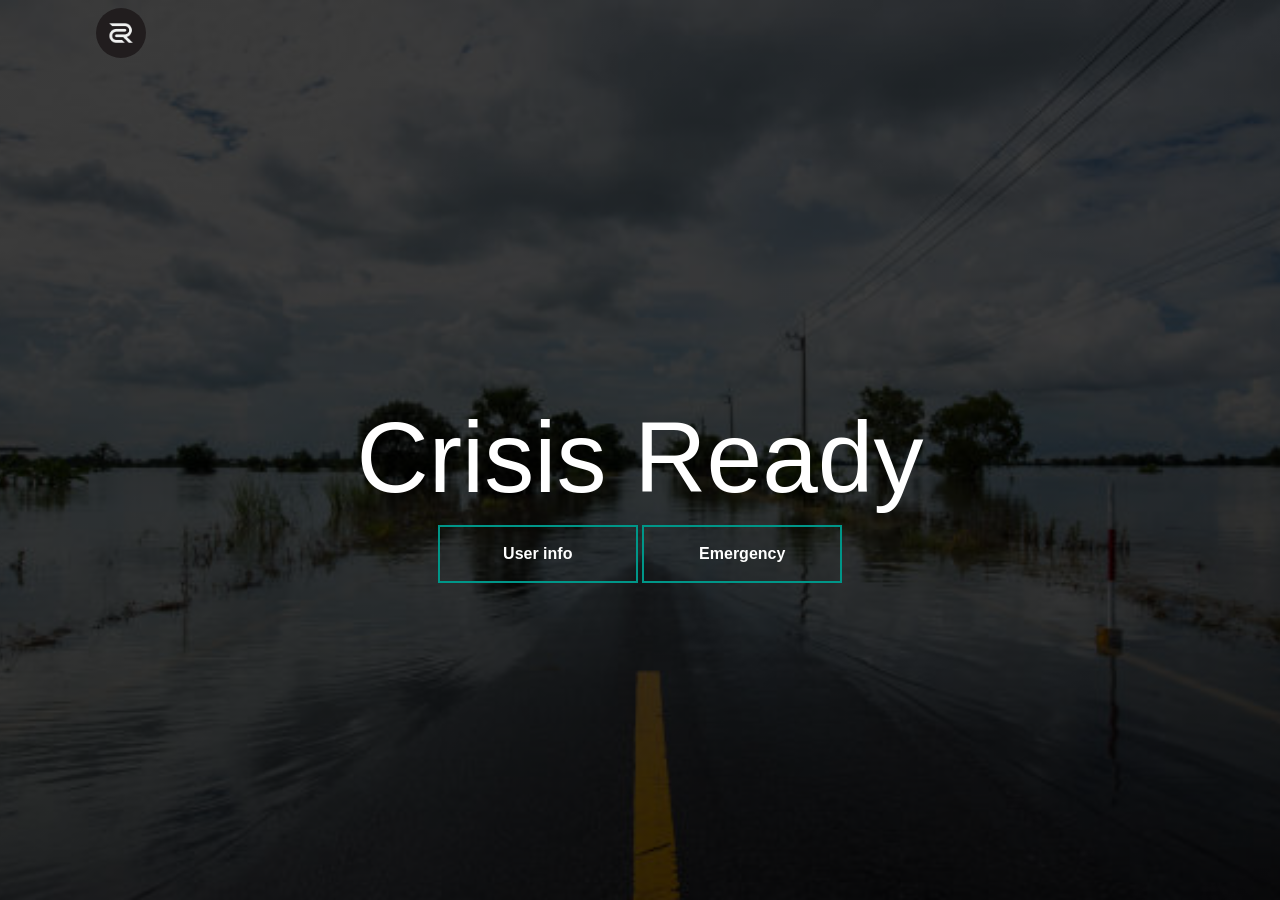
<file: index.html>
<!DOCTYPE html>
<html lang="en">
<head>
    <meta charset="UTF-8">
    <meta name="viewport" content="width=device-width, initial-scale=1.0">
    <title>Crisis Ready</title>
    <link rel="stylesheet" href="cover.css" >
    <link href="https://cdn.jsdelivr.net/npm/bootstrap@5.3.3/dist/css/bootstrap.min.css" rel="stylesheet" integrity="sha384-QWTKZyjpPEjISv5WaRU9OFeRpok6YctnYmDr5pNlyT2bRjXh0JMhjY6hW+ALEwIH" crossorigin="anonymous">
</head>
<body>
    <div class="banner">
        <div class="navbar">
            <img src="crr.jpeg" class="logo">
            
        </div>
        <div class="content">
            <h1>Crisis Ready</h1>
        
        <div >
        
            <a class="button" href="user.html"><button type="button"><span></span> User info</button></a>
            <a class="button" href="new.html"><button type="button"><span></span> Emergency</button></a>
    
   
          </div>
      </div>
      <script src="https://cdn.jsdelivr.net/npm/bootstrap@5.3.3/dist/js/bootstrap.bundle.min.js" integrity="sha384-YvpcrYf0tY3lHB60NNkmXc5s9fDVZLESaAA55NDzOxhy9GkcIdslK1eN7N6jIeHz" crossorigin="anonymous"></script>
</body>
</html>
</file>
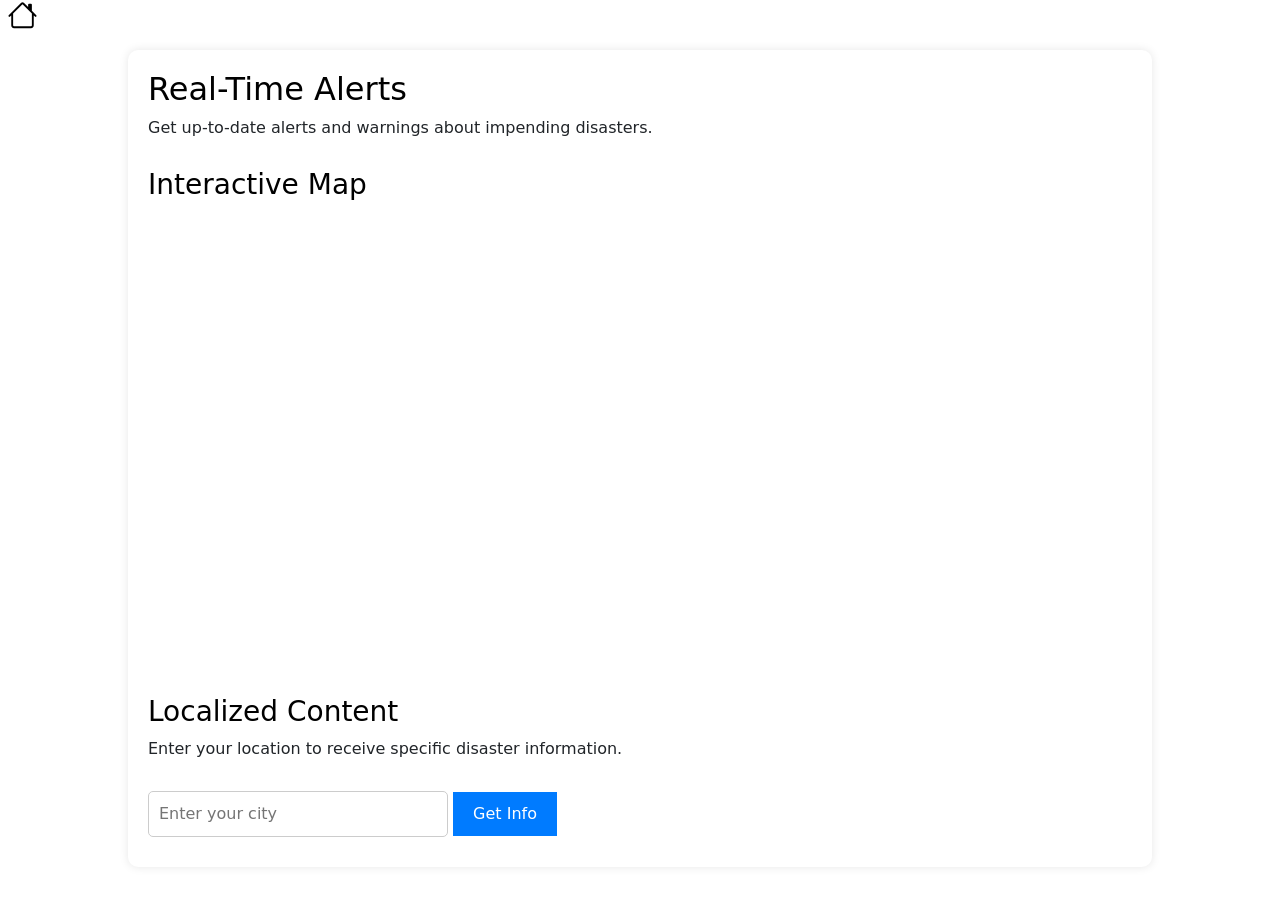
<file: alert.html>
<!DOCTYPE html>
<html lang="en">
<head>
    <meta charset="UTF-8">
    <meta name="viewport" content="width=device-width, initial-scale=1.0">
    <title>Disaster Preparedness & Response</title>
    <link rel="stylesheet" href="style1.css">
    <link href="https://cdn.jsdelivr.net/npm/bootstrap@5.3.3/dist/css/bootstrap.min.css" rel="stylesheet" integrity="sha384-QWTKZyjpPEjISv5WaRU9OFeRpok6YctnYmDr5pNlyT2bRjXh0JMhjY6hW+ALEwIH" crossorigin="anonymous">
</head>
<body>
    <a href="new.html" class="but"><svg xmlns="http://www.w3.org/2000/svg" width="45" height="30" fill="currentColor" class="bi bi-house" viewBox="0 0 16 16">
        <path d="M8.707 1.5a1 1 0 0 0-1.414 0L.646 8.146a.5.5 0 0 0 .708.708L2 8.207V13.5A1.5 1.5 0 0 0 3.5 15h9a1.5 1.5 0 0 0 1.5-1.5V8.207l.646.647a.5.5 0 0 0 .708-.708L13 5.793V2.5a.5.5 0 0 0-.5-.5h-1a.5.5 0 0 0-.5.5v1.293zM13 7.207V13.5a.5.5 0 0 1-.5.5h-9a.5.5 0 0 1-.5-.5V7.207l5-5z"></path>
      </svg></a>
    <section id="alerts">
        <h2 class="black">Real-Time Alerts</h2>
        <p>Get up-to-date alerts and warnings about impending disasters.</p>
        <div id="alerts-map">
            <h3 class="black">Interactive Map</h3>
            <iframe src="https://www.google.com/maps/embed?..." width="100%" height="450"></iframe>
        </div>
        <div id="localized-content">
            <h3 class="black">Localized Content</h3>
            <p>Enter your location to receive specific disaster information.</p>
            <input type="text" id="location-input" placeholder="Enter your city ">
            <button id="get-info-btn">Get Info</button>
            <div id="location-info"></div>
        </div>
    </section>
    <script>
    document.addEventListener("DOMContentLoaded", function() {
        const getInfoBtn = document.getElementById("get-info-btn");
        const locationInput = document.getElementById("location-input");
        const locationInfoDiv = document.getElementById("location-info");

        getInfoBtn.addEventListener("click", function() {
            const location = locationInput.value.trim();

            if (location) {
                locationInfoDiv.innerHTML = `<p>Fetching disaster information for <strong>${location}</strong>...</p>`;

                
                setTimeout(() => {
                    
                    const disasterData = {
                        "New York": "Hurricane warning: Expected landfall within 12 hours.",
                        "Los Angeles": "Earthquake advisory: Moderate tremors expected.",
                        "Miami": "Flood alert: Heavy rainfall predicted for the next 24 hours.",
                        "chicago": "Tornado watch: Conditions favorable for tornadoes.",
                        "houston": "Heatwave alert: Temperatures expected to exceed 100°F.",
                        "san francisco": "Wildfire warning: High risk of wildfire due to dry conditions.",
                        "seattle": "Snowstorm advisory: Heavy snowfall expected in the next 48 hours.",
                        "boston": "Coastal Flooding: High tides and strong winds causing coastal flooding.",
                        "denver": "Avalanche warning: High risk of avalanches in mountainous areas.",
                        "phoenix": "Dust Storm alert: Severe dust storms expected in the coming hours.",
                        "atlanta": "Severe Thunderstorm Watch: Possible severe thunderstorms with hail and strong winds.",
                        "dallas": "Flash Flood Warning: Flash flooding expected due to heavy rainfall.",
                        "dallas": "Flash Flood Warning: Flash flooding expected due to heavy rainfall.",
                        "washington dc": "Tornado Warning: Tornado observed in the area.",
                        "philadelphia": "Severe Thunderstorm Warning: Severe storms expected.",
                        "detroit": "Winter Storm Warning: Heavy snow and strong winds.",
                        "miami": "Hurricane Watch: Potential for hurricane formation.",
                        "las vegas": "Excessive Heat Warning: Temperatures above 110°F.",
                        "san diego": "Coastal Flood Advisory: High surf and coastal flooding.",
                        "charlotte": "Flood Warning: Flooding expected in low-lying areas.",
                        "orlando": "Tropical Storm Warning: Tropical storm approaching.",
                        "tampa": "Hurricane Warning: Hurricane conditions expected.",
                        "pittsburgh": "Severe Weather Alert: Possible severe weather conditions.",
             
                        "arlington": "Flood Warning: Major flooding expected due to heavy rainfall.",
                        "anchorage": "Winter Storm Warning: Severe snowstorm and ice.",
                        "honolulu": "Hurricane Watch: Potential hurricane approaching.",
                        "salt lake city": "Avalanche Watch: High risk of avalanches in nearby mountains.",
                        "colorado springs": "Wind Advisory: Strong winds expected.",
                        "fort worth": "Severe Thunderstorm Warning: Severe storms with possible hail.",
                        "bakersfield": "Heat Advisory: Extreme temperatures expected.",
                        "chula vista": "Flood Warning: Flash flooding due to heavy rain.",
                        "winston-salem": "Tornado Warning: Tornado observed in the vicinity.",
                        "burlington": "Snowstorm Advisory: Heavy snow expected.",
                        "syracuse": "Winter Storm Watch: Severe winter weather approaching.",
                        "providence": "Coastal Flood Watch: High tides and coastal flooding risks.",
                        "jacksonville": "Tropical Storm Warning: Tropical storm impacting the area.",
                        "birmingham": "Severe Thunderstorm Watch: Severe weather conditions possible.",
                        "tallahassee": "Flood Advisory: Minor flooding in low-lying areas.",
                        "greensboro": "Wind Warning: High winds expected.",
                        "des moines": "Blizzard Warning: Heavy snow and severe winds.",
                        "grand rapids": "Winter Weather Advisory: Snow and ice accumulation."
                    };

                    const info = disasterData[location] || "No current disaster alerts for this location.";

                    locationInfoDiv.innerHTML = `<p><strong>${info}</strong></p>`;
                }, 2000);
            } else {
                locationInfoDiv.innerHTML = "<p>Please enter a valid location.</p>";
            }
        });
    });
    </script>
    <script src="https://cdn.jsdelivr.net/npm/bootstrap@5.3.3/dist/js/bootstrap.bundle.min.js" integrity="sha384-YvpcrYf0tY3lHB60NNkmXc5s9fDVZLESaAA55NDzOxhy9GkcIdslK1eN7N6jIeHz" crossorigin="anonymous"></script>
</body>
</html>
</file>
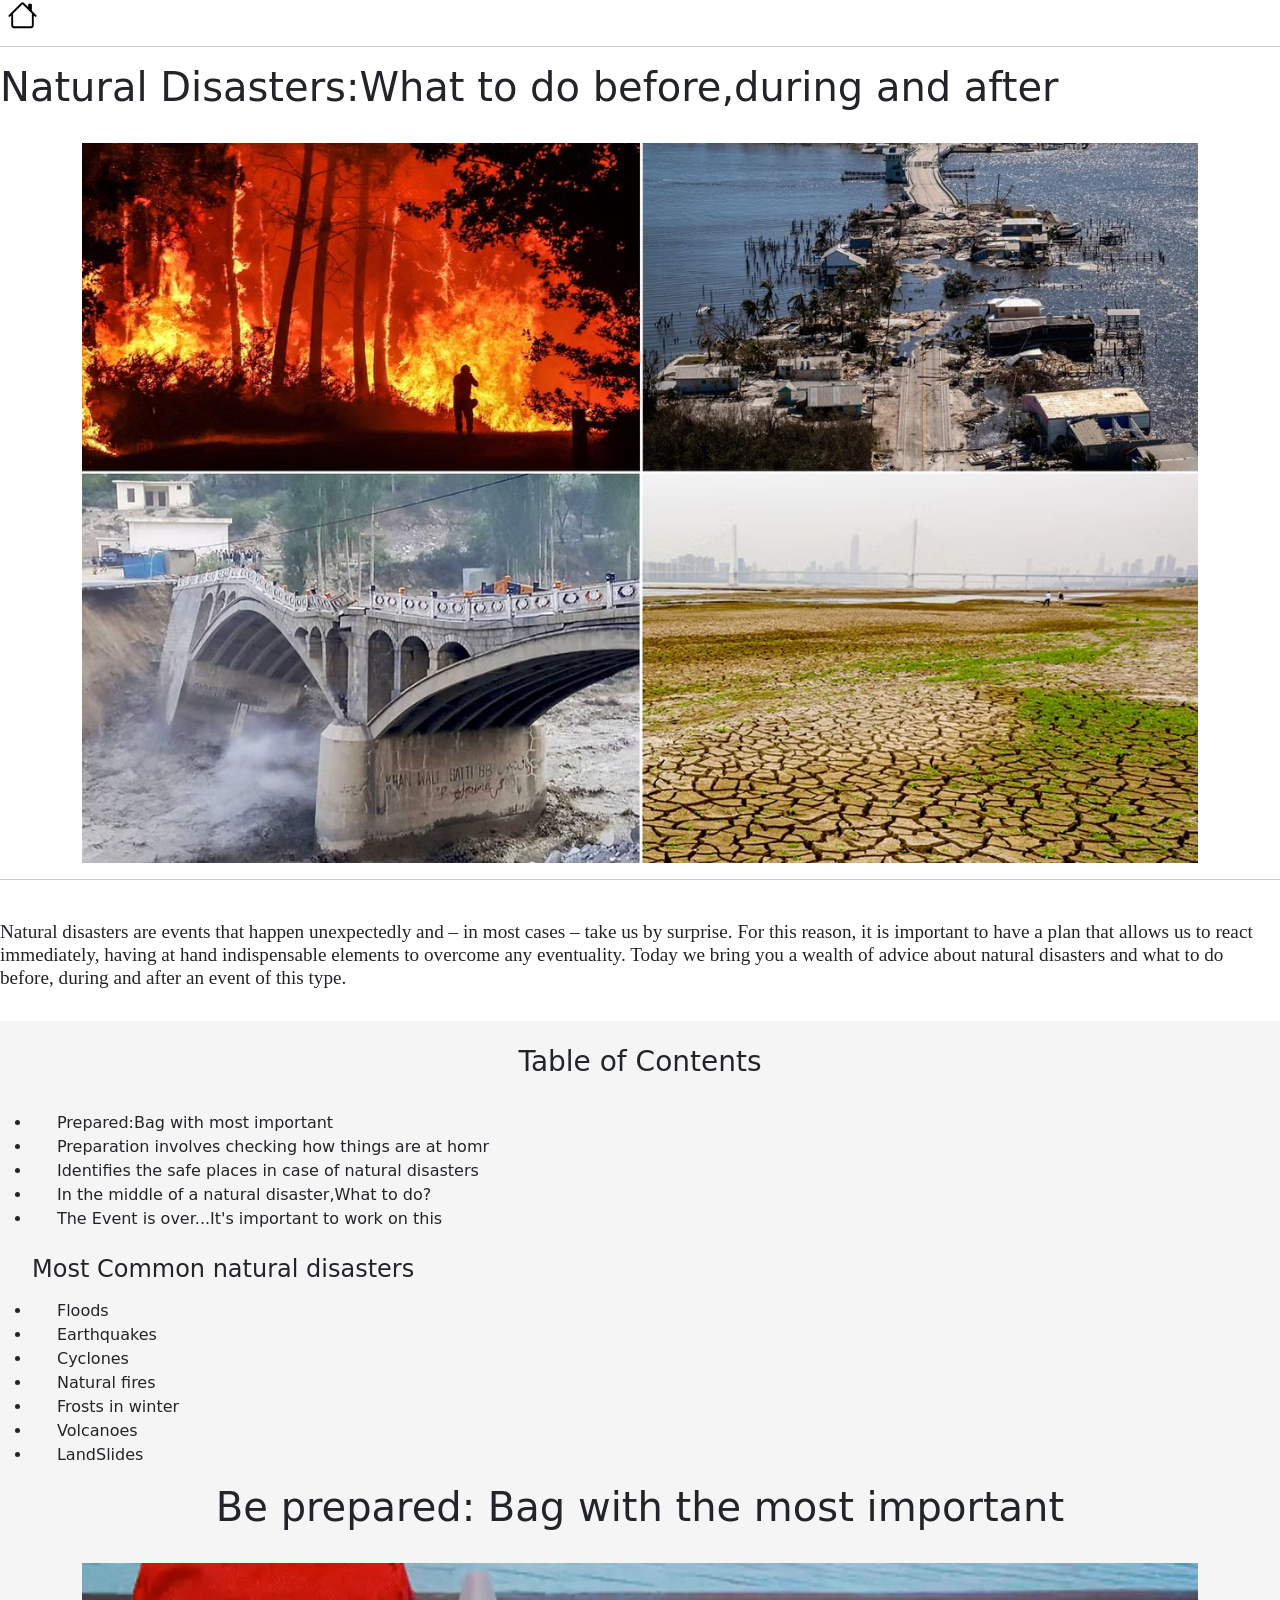
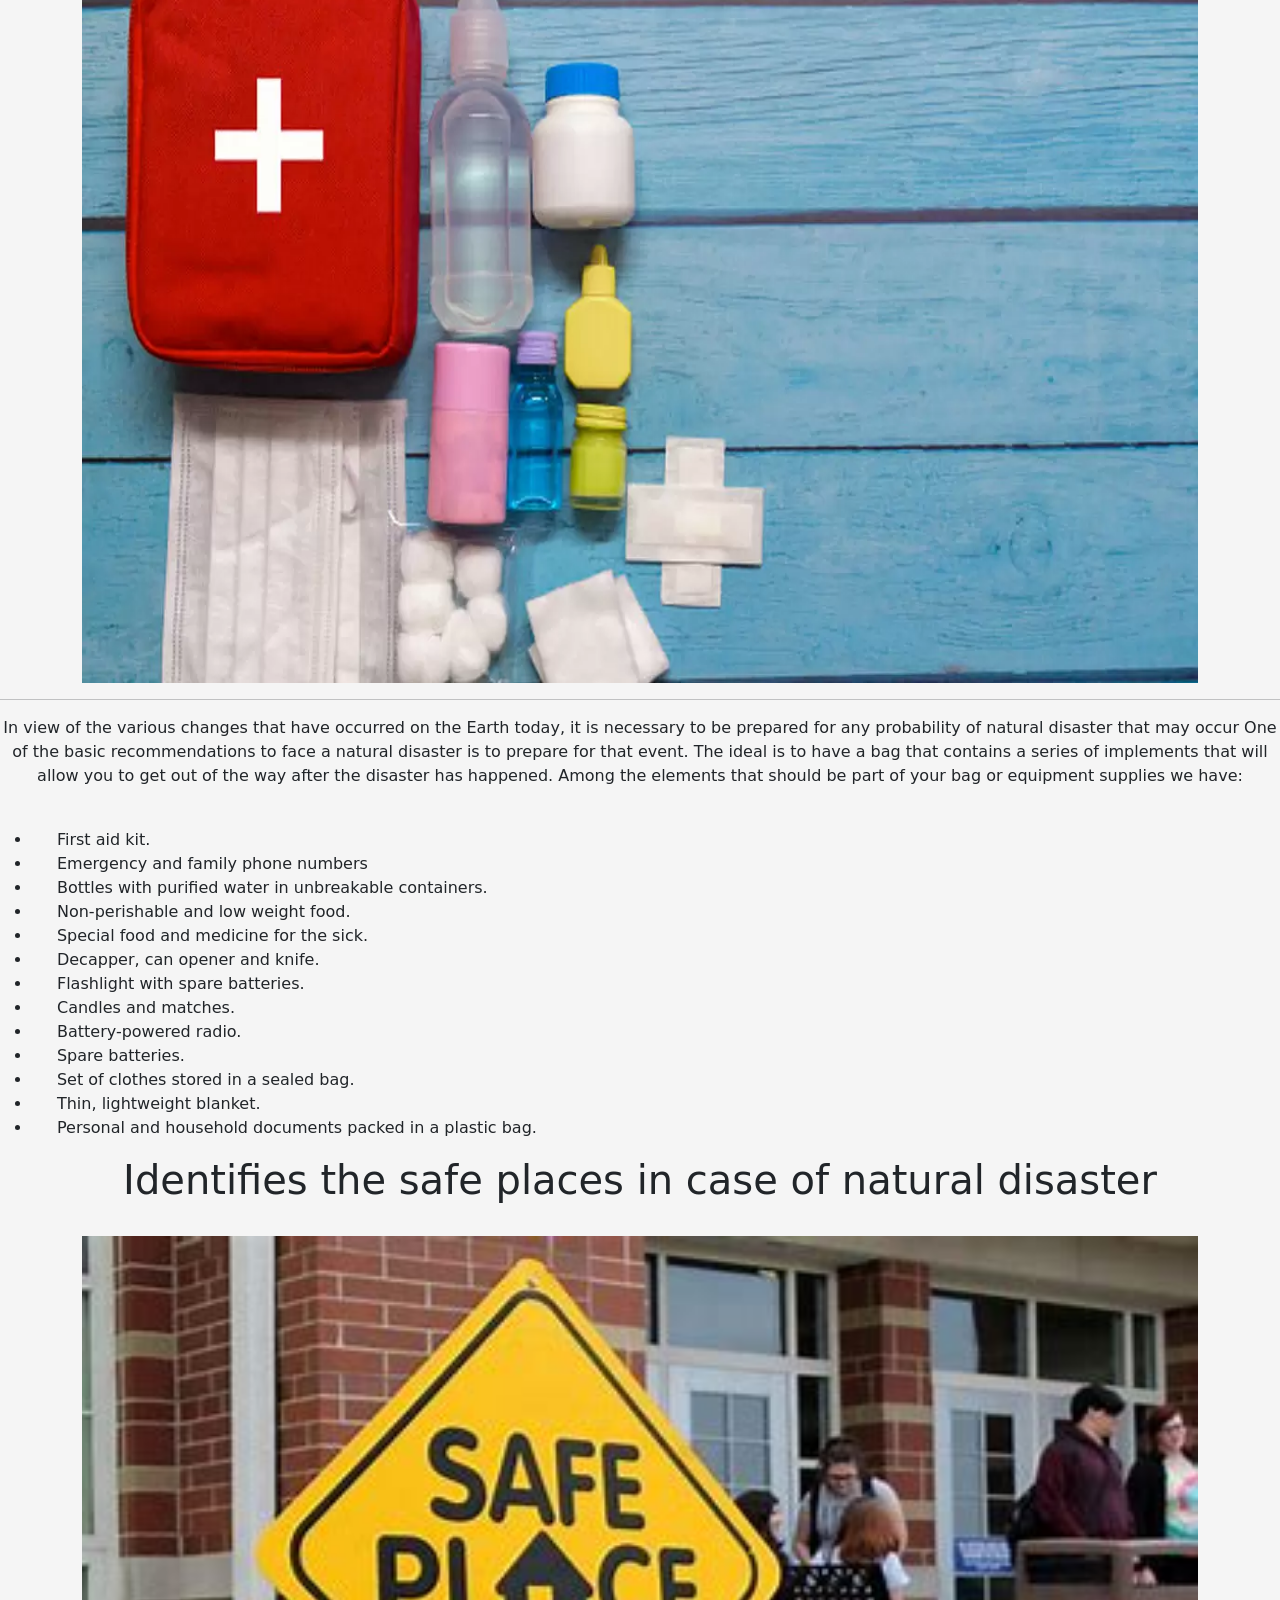
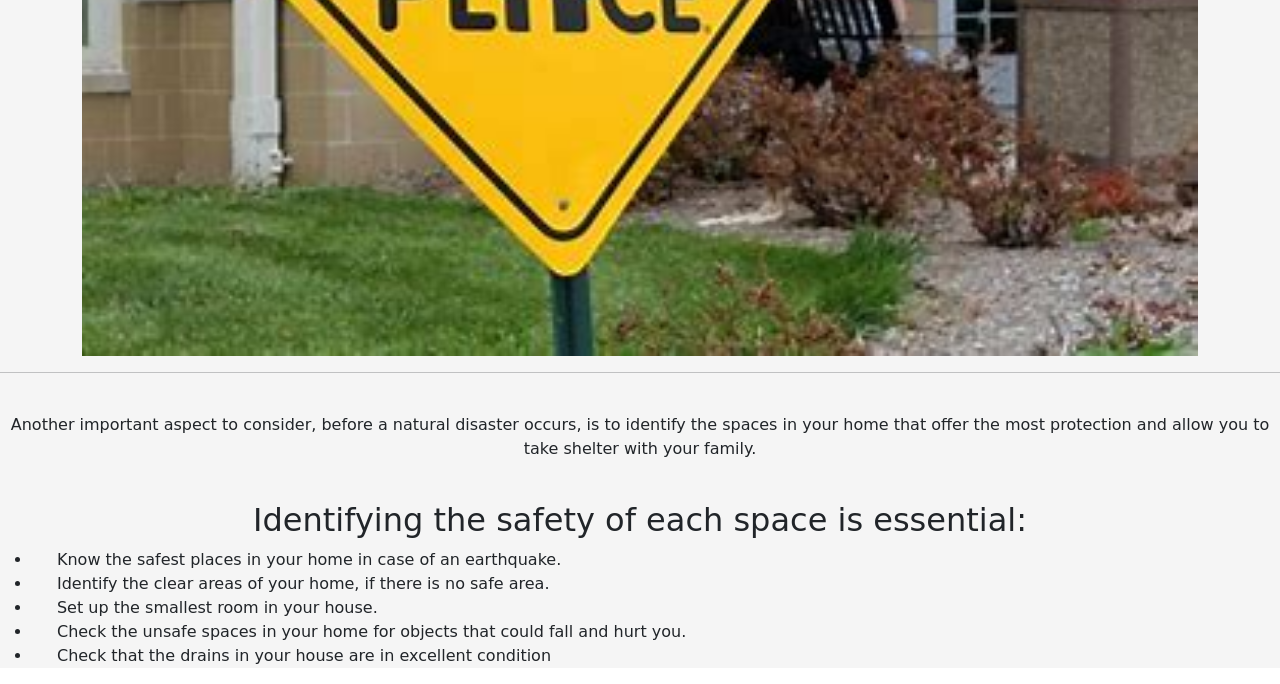
<file: education.html>
<!DOCTYPE html>
<html lang="en">
<head>
    <meta charset="UTF-8">
    <meta name="viewport" content="width=device-width, initial-scale=1.0">
    <link rel="stylesheet" href="style162.css" >
    <link href="https://cdn.jsdelivr.net/npm/bootstrap@5.3.3/dist/css/bootstrap.min.css" rel="stylesheet" integrity="sha384-QWTKZyjpPEjISv5WaRU9OFeRpok6YctnYmDr5pNlyT2bRjXh0JMhjY6hW+ALEwIH" crossorigin="anonymous">
    <title>Document</title>
</head>
<body>
     <a href="new.html" class="but"><svg xmlns="http://www.w3.org/2000/svg" width="45" height="30" fill="currentColor" class="bi bi-house" viewBox="0 0 16 16">
        <path d="M8.707 1.5a1 1 0 0 0-1.414 0L.646 8.146a.5.5 0 0 0 .708.708L2 8.207V13.5A1.5 1.5 0 0 0 3.5 15h9a1.5 1.5 0 0 0 1.5-1.5V8.207l.646.647a.5.5 0 0 0 .708-.708L13 5.793V2.5a.5.5 0 0 0-.5-.5h-1a.5.5 0 0 0-.5.5v1.293zM13 7.207V13.5a.5.5 0 0 1-.5.5h-9a.5.5 0 0 1-.5-.5V7.207l5-5z"></path>
      </svg></a>
      <hr>
    
    <div class="link">
        
        <!-- <a href="new.html" class="but">Home</a>   -->
        <h1>Natural Disasters:What to do before,during and after</h1><br/>
        <div class="container"><img class="education" src="disaster12.jpg" /></div>
        <hr />
        <br />
        <h4 class="font">
          Natural disasters are events that happen unexpectedly and – in most
          cases – take us by surprise. For this reason, it is important to have a
          plan that allows us to react immediately, having at hand indispensable
          elements to overcome any eventuality. Today we bring you a wealth of
          advice about natural disasters and what to do before, during and after
          an event of this type.
        </h4 >
        <br />
        <div class="table">
          <br />
          <h3>Table of Contents</h3>
          <br />
          
  
          <ul>
            <li>Prepared:Bag with most important</li>
            <li>Preparation involves checking how things are at homr</li>
            <li>Identifies the safe places in case of natural disasters</li>
            <li>In the middle of a natural disaster,What to do?</li>
            <li>The Event is over...It's important to work on this</li><br/>
            <h4 >Most Common natural disasters</h4>
          </ul>
          <ul >
            <li>Floods</li>
            <li>Earthquakes</li>
            <li>Cyclones</li>
            <li>Natural fires</li>
            <li>Frosts in winter</li>
            <li>Volcanoes</li>
            <li>LandSlides</li>
          </ul>
        <h1>Be prepared: Bag with the most important</h1><br/>
        <div class="container"><img class="prepare" src="Beprepared.jpg"></div>
        
        <hr/>
        <p>In view of the various changes that have occurred on the Earth today, it is necessary to be prepared for any probability of natural disaster that may occur

            One of the basic recommendations to face a natural disaster is to prepare for that event.
            
            The ideal is to have a bag that contains a series of implements that will allow you to get out of the way after the disaster has happened.
            
            Among the elements that should be part of your bag or equipment supplies we have:</p><br>
            
            <ul>
            <li>First aid kit.</li>
            <li>Emergency and family phone numbers</li>
            <li>Bottles with purified water in unbreakable containers.</li>
            <li>Non-perishable and low weight food.</li>
            <li>Special food and medicine for the sick.</li>
            <li>Decapper, can opener and knife.</li>
            <li>Flashlight with spare batteries.</li>
            <li>Candles and matches.</li>
            <li>Battery-powered radio.</li> 
            <li>Spare batteries.</li>
            <li>Set of clothes stored in a sealed bag.</li>
            <li>Thin, lightweight blanket.</li>
            <li>Personal and household documents packed in a plastic bag.</li></ul>

            <h1>Identifies the safe places in case of natural disaster</h1><br/>
            <div class="container"><img class="prepare" src="safe.jpg"></div>
            <hr/>
            <br/>
            <p>Another important aspect to consider, before a natural disaster occurs, is to identify the spaces in your home that offer the most protection and allow you to take shelter with your family.</p><br/>

                <h2>Identifying the safety of each space is essential:</h2>
                <ul>
                <li>Know the safest places in your home in case of an earthquake.</li>
                <li>Identify the clear areas of your home, if there is no safe area.</li>
                <li>Set up the smallest room in your house.</li>
                <li>Check the unsafe spaces in your home for objects that could fall and hurt you.</li>
                <li>Check that the drains in your house are in excellent condition</li></ul>
                
            
      
                <script src="https://cdn.jsdelivr.net/npm/bootstrap@5.3.3/dist/js/bootstrap.bundle.min.js" integrity="sha384-YvpcrYf0tY3lHB60NNkmXc5s9fDVZLESaAA55NDzOxhy9GkcIdslK1eN7N6jIeHz" crossorigin="anonymous"></script>
            
            


    
</body>
</html>
</file>
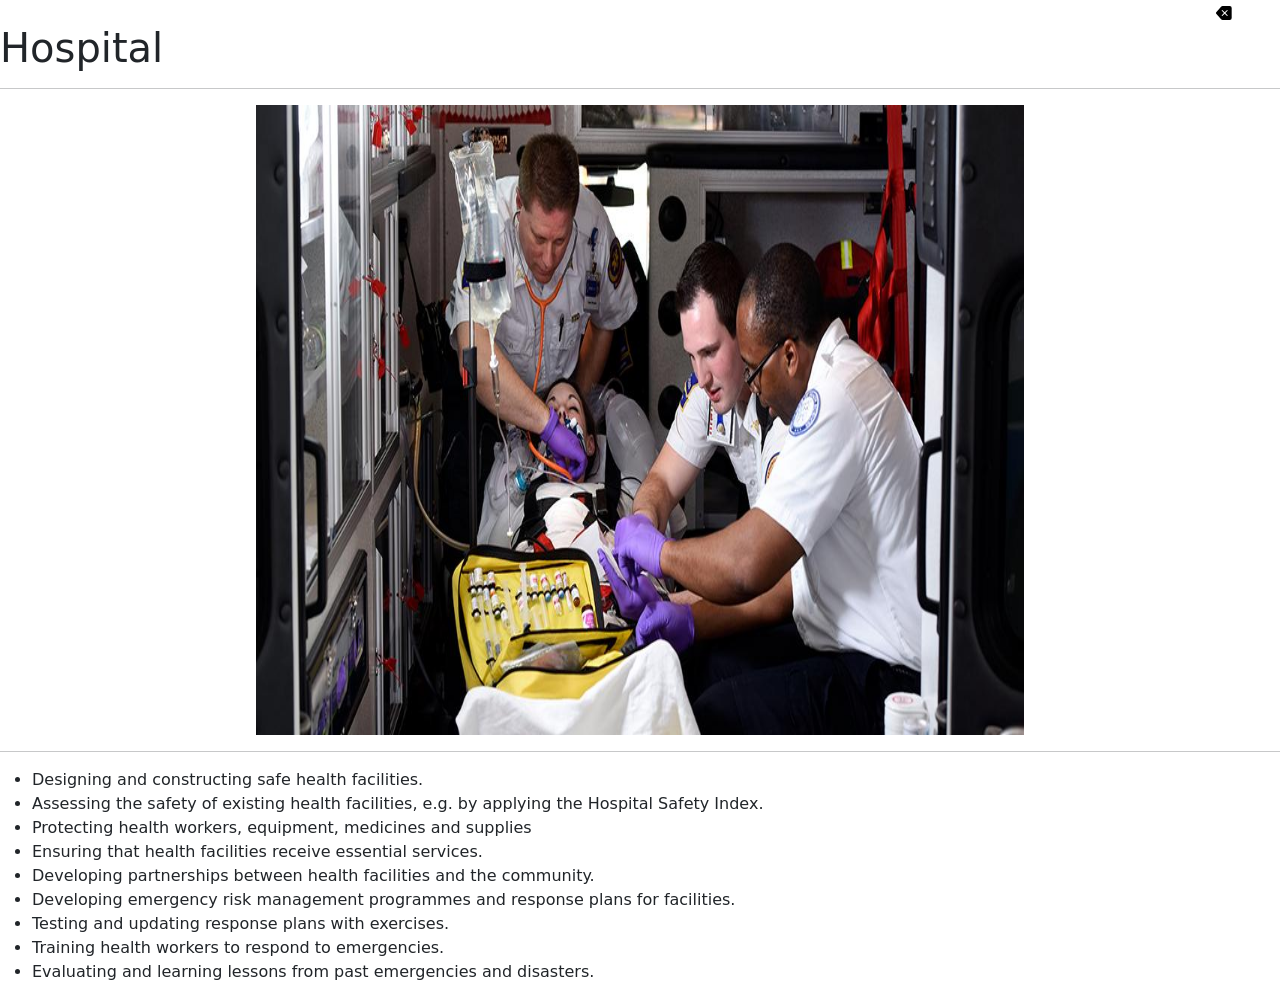
<file: hospital1.html>
<!DOCTYPE html>
<html lang="en">
<head>
    <meta charset="UTF-8">
    <meta name="viewport" content="width=device-width, initial-scale=1.0">
    <title>hospital</title>
    <link href="https://cdn.jsdelivr.net/npm/bootstrap@5.3.3/dist/css/bootstrap.min.css" rel="stylesheet" integrity="sha384-QWTKZyjpPEjISv5WaRU9OFeRpok6YctnYmDr5pNlyT2bRjXh0JMhjY6hW+ALEwIH" crossorigin="anonymous">
    <link rel="stylesheet" href="sign.css">
</head>
<body>
    <a  class="color4" href="resource.html"><svg  class="wrong" xmlns="http://www.w3.org/2000/svg" width="16" height="" fill="currentColor" class="bi bi-backspace-fill" viewBox="0 0 16 16">
        <path d="M15.683 3a2 2 0 0 0-2-2h-7.08a2 2 0 0 0-1.519.698L.241 7.35a1 1 0 0 0 0 1.302l4.843 5.65A2 2 0 0 0 6.603 15h7.08a2 2 0 0 0 2-2zM5.829 5.854a.5.5 0 1 1 .707-.708l2.147 2.147 2.146-2.147a.5.5 0 1 1 .707.708L9.39 8l2.146 2.146a.5.5 0 0 1-.707.708L8.683 8.707l-2.147 2.147a.5.5 0 0 1-.707-.708L7.976 8z"></path>
      </svg></a>
    <h1>Hospital</h1>
    <hr/>
    <div class="container2"></div><img class="prepare2" src="emergence.jpg" width="100%" height="400px">
    <hr/>
    
    <ul> 
<li>Designing and constructing safe health facilities. </li> 
<li>Assessing the safety of existing health facilities, 
e.g. by applying the Hospital Safety Index.</li>  
<li>Protecting health workers, equipment, medicines and supplies</li>  
<li> Ensuring that health facilities receive essential 
services. </li>
<li>Developing partnerships between health facilities 
and the community. </li> 
<li>Developing emergency risk management programmes and response plans for facilities. </li>
<li>Testing and updating response plans with exercises. </li>
<li>Training health workers to respond to emergencies.</li> 
<li>Evaluating and learning lessons from past emergencies and disasters.</li></ul>


<script src="https://cdn.jsdelivr.net/npm/bootstrap@5.3.3/dist/js/bootstrap.bundle.min.js" integrity="sha384-YvpcrYf0tY3lHB60NNkmXc5s9fDVZLESaAA55NDzOxhy9GkcIdslK1eN7N6jIeHz" crossorigin="anonymous"></script>
    
</body>
</html>
</file>
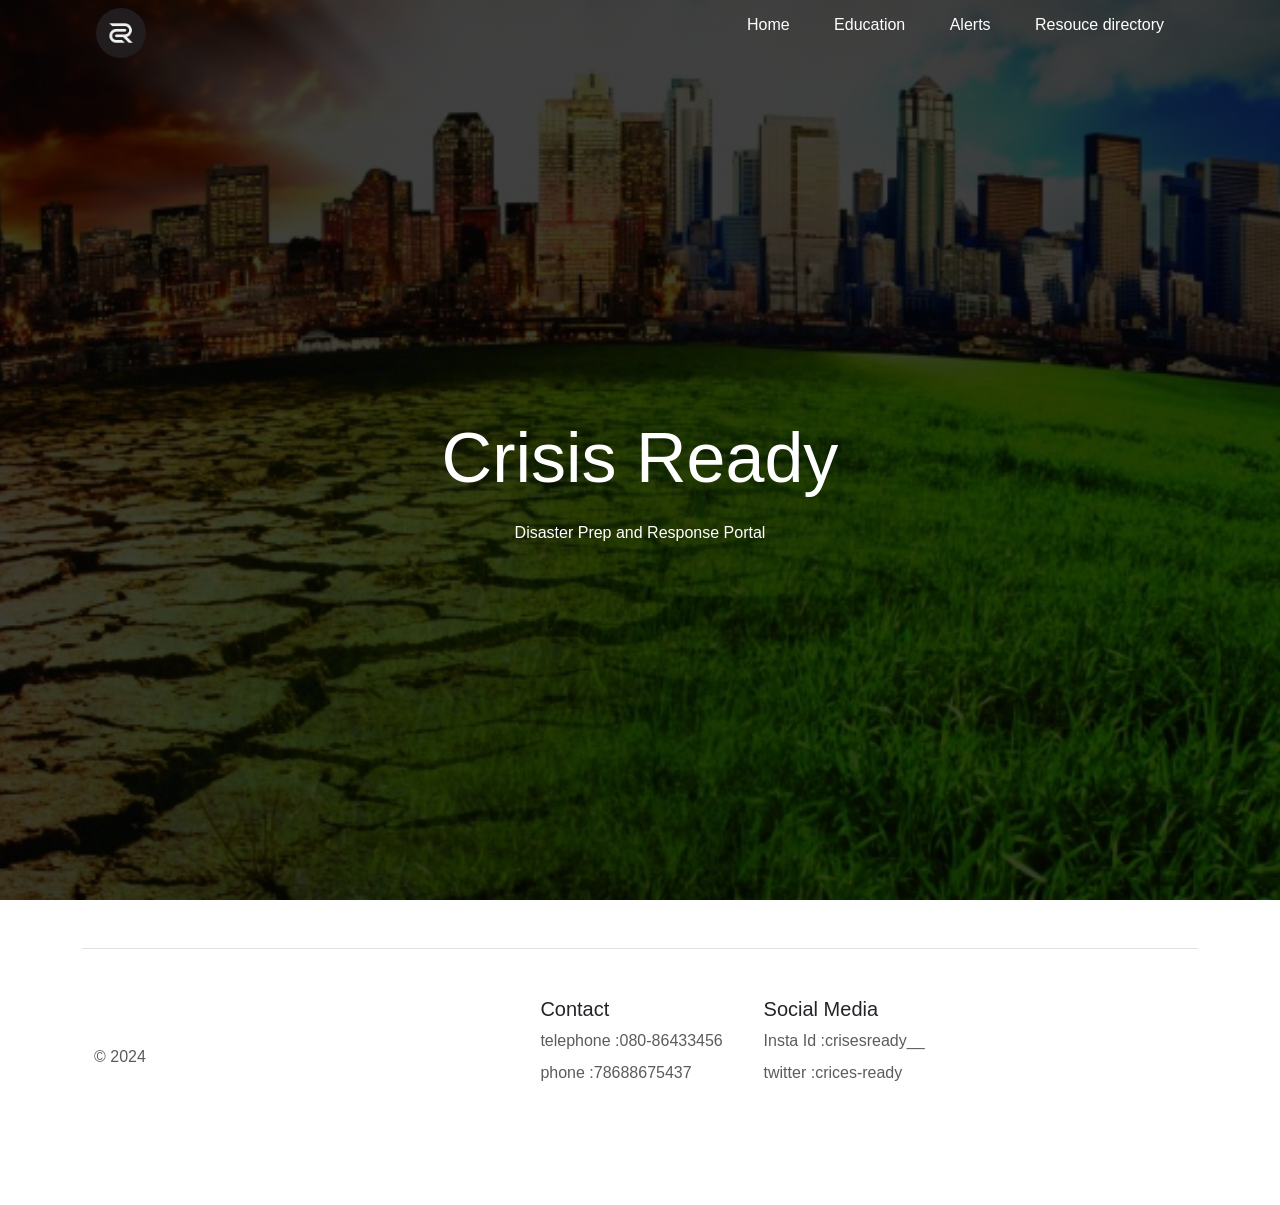
<file: new.html>
<!DOCTYPE html>
<html lang="en">
<head>
    <meta charset="UTF-8">
    <meta name="viewport" content="width=device-width, initial-scale=1.0">
    <title>Crisis Ready</title>
    <link rel="stylesheet" href="style1625.css" >
    <link href="https://cdn.jsdelivr.net/npm/bootstrap@5.3.3/dist/css/bootstrap.min.css" rel="stylesheet" integrity="sha384-QWTKZyjpPEjISv5WaRU9OFeRpok6YctnYmDr5pNlyT2bRjXh0JMhjY6hW+ALEwIH" crossorigin="anonymous">
</head>
<body>
    <div class="banner">
        <div class="navbar">
            <img src="crr.jpeg" class="logo">
            <ul>
                <li><a href="new.html">Home</a></li>
                <li><a href="education.html">Education</a></li>
                <li><a href="alert.html">Alerts</a></li>
                <li><a href="resource.html">Resouce directory</a></li>
                
                
                
            </ul>
        </div>
        <div class="content">
            <h1>Crisis Ready</h1>
            <p> Disaster 
                Prep and Response Portal
            </p>
           

            
        </div>

    </div>
    
    <div class="container">
        <div class="container">
            <footer class="row row-cols-1 row-cols-sm-2 row-cols-md-5 py-5 my-5 border-top">
              <div class="col mb-3">
                <a href="/" class="d-flex align-items-center mb-3 link-body-emphasis text-decoration-none">
                  <svg class="bi me-2" width="40" height="32"><use xlink:href="#bootstrap"></use></svg>
                </a>
                <p class="text-body-secondary">© 2024</p>
              </div>
          
              <div class="col mb-3">
          
              </div>
          
              <div class="col mb-3">
                <h5>Contact</h5>
                <ul class="nav flex-column">
                  <li class="nav-item mb-2"><a href="#" class="nav-link p-0 text-body-secondary">telephone :080-86433456</a></li>
                  <li class="nav-item mb-2"><a href="#" class="nav-link p-0 text-body-secondary">phone :78688675437</a></li>
                 
                </ul>
              </div>
          
              <div class="col mb-3">
                <h5>Social Media</h5>
                <ul class="nav flex-column">
                  <li class="nav-item mb-2"><a href="#" class="nav-link p-0 text-body-secondary">Insta Id :crisesready__</a></li>
                  <li class="nav-item mb-2"><a href="#" class="nav-link p-0 text-body-secondary">twitter :crices-ready</a></li>
                 
                </ul>
              </div>
          
              
              </div>
            </footer>
          </div>
      </div>
      <script src="https://cdn.jsdelivr.net/npm/bootstrap@5.3.3/dist/js/bootstrap.bundle.min.js" integrity="sha384-YvpcrYf0tY3lHB60NNkmXc5s9fDVZLESaAA55NDzOxhy9GkcIdslK1eN7N6jIeHz" crossorigin="anonymous"></script>
</body>
</html>
</file>
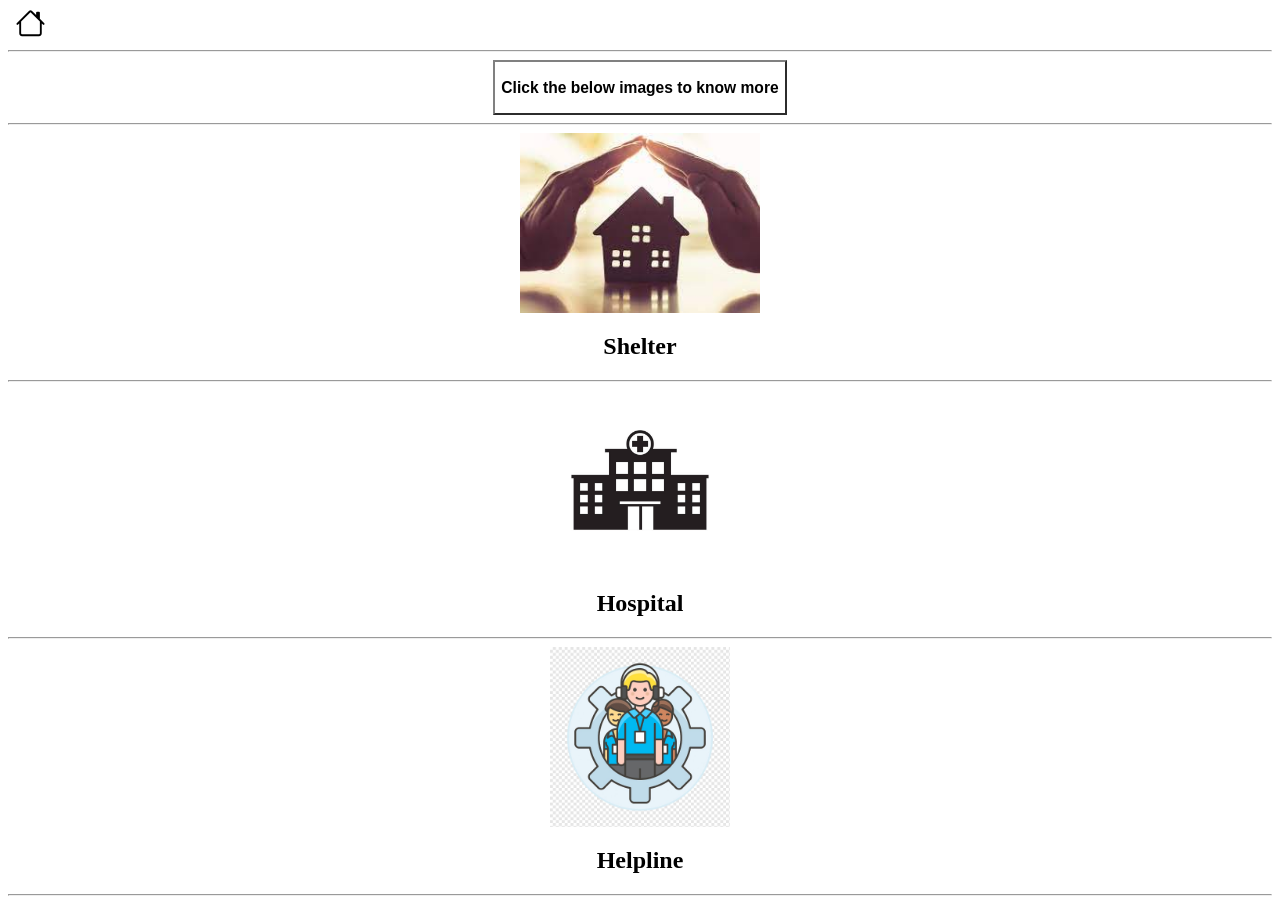
<file: resource.html>
<!DOCTYPE html>
<html lang="en">
<head>
    <meta charset="UTF-8">
    <meta name="viewport" content="width=device-width, initial-scale=1.0">
    <title>Document</title>
    <link rel="stylesheet" href="style16.css"/>
    

</head>
<body>
    <a  href="new.html" class="but"><svg xmlns="http://www.w3.org/2000/svg" width="45" height="30" fill="currentColor" class="bi bi-house" viewBox="0 0 16 16">
        <path d="M8.707 1.5a1 1 0 0 0-1.414 0L.646 8.146a.5.5 0 0 0 .708.708L2 8.207V13.5A1.5 1.5 0 0 0 3.5 15h9a1.5 1.5 0 0 0 1.5-1.5V8.207l.646.647a.5.5 0 0 0 .708-.708L13 5.793V2.5a.5.5 0 0 0-.5-.5h-1a.5.5 0 0 0-.5.5v1.293zM13 7.207V13.5a.5.5 0 0 1-.5.5h-9a.5.5 0 0 1-.5-.5V7.207l5-5z"></path>
      </svg></a> 
      <hr>
      <button class="label1"><h3 class="label">Click the below images to know more</h3> </button>
      <hr>

    
        <div class="container1"> <a href="shelter.html"><img  class="prepare1" src="shelter.jpeg" ></a></div>
        <h2 class="middle">Shelter</h2>
        <hr>
        <div class="container1"> <a  href="hospital1.html"><img class="prepare1" src="hospital1.jpg"></a></div>
        <h2 class="middle">Hospital</h2>
        <hr>
        <div class="container1"> <a  href="helpline.html"><img class="prepare1" src="helpline.jpg" ></a></div>
        <h2 class="middle">Helpline</h2>
        <hr>
            
            

       
                
</body>
</html>
</file>
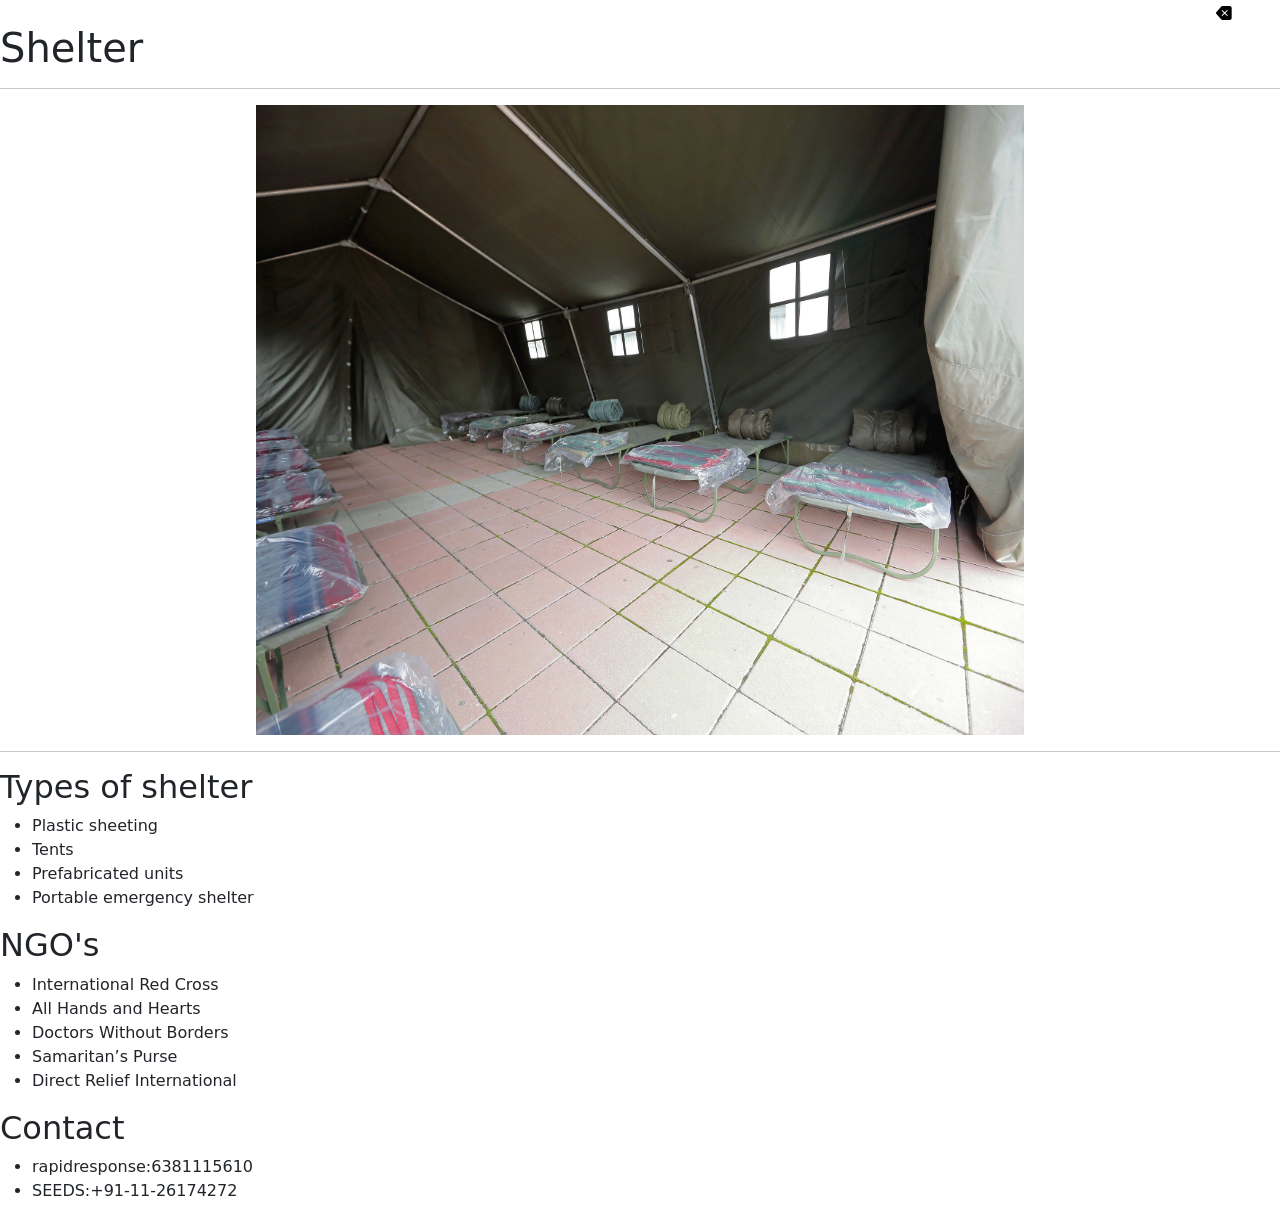
<file: shelter.html>
<!DOCTYPE html>
<html lang="en">
<head>
    <meta charset="UTF-8">
    <meta name="viewport" content="width=device-width, initial-scale=1.0">
    <title>shelter</title>
    <link href="https://cdn.jsdelivr.net/npm/bootstrap@5.3.3/dist/css/bootstrap.min.css" rel="stylesheet" integrity="sha384-QWTKZyjpPEjISv5WaRU9OFeRpok6YctnYmDr5pNlyT2bRjXh0JMhjY6hW+ALEwIH" crossorigin="anonymous">
    <link rel="stylesheet" href="sign.css">
</head>
<body>
    <a  class="color4" href="resource.html"><svg  class="wrong" xmlns="http://www.w3.org/2000/svg" width="16" height="" fill="currentColor" class="bi bi-backspace-fill" viewBox="0 0 16 16">
        <path d="M15.683 3a2 2 0 0 0-2-2h-7.08a2 2 0 0 0-1.519.698L.241 7.35a1 1 0 0 0 0 1.302l4.843 5.65A2 2 0 0 0 6.603 15h7.08a2 2 0 0 0 2-2zM5.829 5.854a.5.5 0 1 1 .707-.708l2.147 2.147 2.146-2.147a.5.5 0 1 1 .707.708L9.39 8l2.146 2.146a.5.5 0 0 1-.707.708L8.683 8.707l-2.147 2.147a.5.5 0 0 1-.707-.708L7.976 8z"></path>
      </svg></a>
    <h1>Shelter</h1>
    <hr/>
    <div class="cotainer2"><img class="prepare2" src="shelter.jpg" ></div>
   
    <hr/>
    <h2>Types of shelter</h2>
    <ul>
        <li>Plastic sheeting</li>
        <li>Tents</li>
        <li>Prefabricated units</li>
        <li>Portable emergency shelter</li>
    </ul>
    <h2>NGO's </h2>
    <ul>
        <li>International Red Cross</li>
        <li>All Hands and Hearts </li>
        <li>Doctors Without Borders </li>
        <li>Samaritan’s Purse</li>
        <li> Direct Relief International</li>

    </ul>
    <h2>Contact</h2>
    <ul><li>rapidresponse:6381115610</li>
    <li>SEEDS:+91-11-26174272</li></ul>
    


    <script src="https://cdn.jsdelivr.net/npm/bootstrap@5.3.3/dist/js/bootstrap.bundle.min.js" integrity="sha384-YvpcrYf0tY3lHB60NNkmXc5s9fDVZLESaAA55NDzOxhy9GkcIdslK1eN7N6jIeHz" crossorigin="anonymous"></script>
    
</body>
</html>
</file>
<file: cover.css>
*{
    margin:0;
    padding:0;
    font-family:sans-serif;
}
.banner{
    width:100%;
    height:100vh;
    background-image:linear-gradient(rgba(0,0,0,0.75),rgba(0,0,0,0.75)),url(cover.jpg);
    background-size: cover;
    background-position: center;
}
.navbar{
    width:85%;
    margin:auto;
    padding: 35px 0;
    display: flex;
    align-items: center;
    justify-content: space-between;
    color: aqua;
}
.logo{
    width:50px;
    cursor: pointer;
    border-radius: 50%;

}
.navbar ul li{
    list-style: none;
    display: inline-block;
    margin:0 20px;
    position: relative;
    
}
.navbar ul li a{
    text-decoration: none;
    color: white;
}
.navbar ul li::after{
    content:'';
    height:3px;
    width:0;
    background:#009688;
    position: absolute;
    left:0;
    bottom:-10px;
    transition: 0.5s;

}
.navbar ul li:hover::after{
    width: 100%;
}
.content{
    width:100%;
    position:absolute;
    top:50%;
    transform:translateY(-50%);
    text-align:center;
    color: #fff;


}
.content h1{
    font-size: 100px;
    margin-top: 80px;
    font-family:'Gill Sans', 'Gill Sans MT', Calibri, 'Trebuchet MS', sans-serif;
}
.content p{
    margin:20px auto;
    font-weight:100;
    line-height: 25px;
}
button{
    width:200px;
    padding:15px 0;
    text-align: center;
    margin:20px 10px;
    border-radius: 25px;
    font-weight: bold;
    border:2px solid #009688;
    background: transparent;
    color:#fff ;
    cursor:pointer;
    position: relative;
    overflow:hidden;

}
span{
    background:#009688;
    height:100%;
    width:0;
    border-radius: 25px;
    position:absolute;
    left:0;
    bottom:0;
    z-index: -1;
    transition: 0.5s;

}
button:hover span{
    width:100%;
    


}
button:hover{
    border:none;
}
</file>
<file: style1.css>
/* General Styles */
body {
    font-family: Arial, sans-serif;
    margin: 0;
    padding: 0;
    background-color: #f4f4f4;
    color: #333;
    line-height: 1.6;
}

h1, h2, h3 {
    margin: 0.5em 0;
}

p {
    margin: 0.5em 0 1.5em;
}

/* Header Styles */
header {
    background-color: black;
    color: white;
    padding: 20px 0;
    text-align: center;
}

header h1 {
    margin: 0;
    font-size: 2em;
}

header nav ul {
    list-style-type: none;
    padding: 0;
    margin: 20px 0 0;
    display: flex;
    justify-content: center;
}

header nav ul li {
    margin: 0 10px;
}

header nav ul li a {
    color: white;
    text-decoration: none;
    padding: 5px 10px;
    border: 1px solid white;
    border-radius: 5px;
}

header nav ul li a:hover {
    background-color: white;
    color: #007BFF;
}

/* Section Styles */
section {
    padding: 20px;
    margin: 20px 10%;
    background-color: white;
    border-radius: 10px;
    box-shadow: 0 0 10px rgba(0, 0, 0, 0.1);
}

section h2 {
    color: #007BFF;
}

section h3 {
    margin-top: 1em;
    color: #0056b3;
}

section p {
    margin-bottom: 20px;
}

button {
    padding: 10px 20px;
    background-color: #007BFF;
    color: white;
    border: none;
    border-radius: 5px;
    cursor: pointer;
}

button:hover {
    background-color: #0056b3;
}

/* Input Styles */
input[type="text"] {
    padding: 10px;
    margin: 10px 0;
    width: 100%;
    max-width: 300px;
    box-sizing: border-box;
    border: 1px solid #ccc;
    border-radius: 5px;
}

/* Footer Styles */
footer {
    background-color: #333;
    color: white;
    padding: 20px 0;
    text-align: center;
}

footer nav ul {
    list-style-type: none;
    padding: 0;
    margin: 10px 0 0;
    display: flex;
    justify-content: center;
}

footer nav ul li {
    margin: 0 10px;
}

footer nav ul li a {
    color: white;
    text-decoration: none;
}

footer nav ul li a:hover {
    text-decoration: underline;
}

/* Responsive Styles */
@media (max-width: 768px) {
    section {
        margin: 20px 5%;
    }

    header nav ul {
        flex-direction: column;
    }

    footer nav ul {
        flex-direction: column;
    }
}

/* Specific styles for warning alerts */
.alert.warning {
    background-color: #ff6f61; /* Bright red/orange */
    border: 2px solid #e54b4b; /* Darker red for border */
}

/* Specific styles for advisory alerts */
.alert.advisory {
    background-color: #4caf50; /* Bright green */
    border: 2px solid #388e3c; /* Darker green for border */
}

/* Additional styles to make the alert more noticeable */
.alert {
    box-shadow: 0 4px 8px rgba(0, 0, 0, 0.2);
    font-size: 1.2em;
}
.but{
    color:black;
}
.black{
    color: black;
}
</file>
<file: style162.css>
.education {
    width: 100%;
    height: 80vh;
    display: block;
  margin-left: auto;
  margin-right: auto;
    
  }
  .container
{
  display: flex;
  justify-content: center;
  align-items: center;
}
  
  .table {
    text-align: center;
    justify-content: center;
    background-color: whitesmoke;
    border: black;
  }
  li {
    text-align: left;
    padding-left: 2%;
    padding-top: 1;
    

  }
  .table{
    text-align:center;
  }

  h4{
    text-align: left;
    
  }
  .font{
    font-family:' Time-Romans sans-serif';
    font-size: larger;
  }

.prepare{
  width: 100%;
  height: 80vh;
 
  display: block;
  margin-left: auto;
  margin-right: auto;
  
  
    
}

.but{
    color: black;

}
.but{
  color: black;

}
.wrong{
  margin-left: 95%;
  

 
}
.color4{
  color:black ;
}
</file>
<file: sign.css>
.container2{
    display: flex;
  justify-content:center;
  align-items:center;

}
.prepare2{
    width: 60%;
    height: 70vh;
   
    display: block;
    margin-left: auto;
    margin-right:auto ;
    
}
.wrong{
  margin-left: 95%;
  

 
}
.color4{
  color:black ;
}
</file>
<file: style1625.css>
*{
    margin:0;
    padding:0;
    font-family:sans-serif;
}
.banner{
    width:100%;
    height:100vh;
    background-image:linear-gradient(rgba(0,0,0,0.75),rgba(0,0,0,0.75)),url(green.png);
    background-size: cover;
    background-position: center;
}
.navbar{
    width:85%;
    margin:auto;
    padding: 35px 0;
    display: flex;
    align-items: center;
    justify-content: space-between;
    color: aqua;
}
.logo{
    width:50px;
    cursor: pointer;
    border-radius: 50%;

}
.navbar ul li{
    list-style: none;
    display: inline-block;
    margin:0 20px;
    position: relative;
    
}
.navbar ul li a{
    text-decoration: none;
    color: white;
}
.navbar ul li::after{
    content:'';
    height:3px;
    width:0;
    background:#009688;
    position: absolute;
    left:0;
    bottom:-10px;
    transition: 0.5s;

}
.navbar ul li:hover::after{
    width: 100%;
}
.content{
    width:100%;
    position:absolute;
    top:50%;
    transform:translateY(-50%);
    text-align:center;
    color: #fff;


}
.content h1{
    font-size: 70px;
    margin-top: 80px;
}
.content p{
    margin:20px auto;
    font-weight:100;
    line-height: 25px;
}
button{
    width:200px;
    padding:15px 0;
    text-align: center;
    margin:20px 10px;
    border-radius: 25px;
    font-weight: bold;
    border:2px solid #009688;
    background: transparent;
    color:#fff ;
    cursor:pointer;
    position: relative;
    overflow:hidden;

}
span{
    background:#009688;
    height:100%;
    width:0;
    border-radius: 25px;
    position:absolute;
    left:0;
    bottom:0;
    z-index: -1;
    transition: 0.5s;

}
button:hover span{
    width:100%;
    border: none;

}
</file>
<file: style16.css>
.container1{
  display: flex;
  justify-content: center;
  align-items: center;
  }
.prepare1{
    width: 100%;
    height: 20vh;
   
    display: block;
    margin-left: auto;
    margin-right: auto;
}
.but{
    color: black;

}
.color1{
    color:red;
}
.middle{
    text-align: center;
}

.wrong{
    margin-left: 95%;

    

   
}
.color4{
    color:black ;
}
.label{
    text-align: center;
}
.label1{
    background-color: transparent;
    background-size: auto;
    display:block;
    margin-left: auto;
    margin-right: auto;
    border-color: gray;
}
</file>
